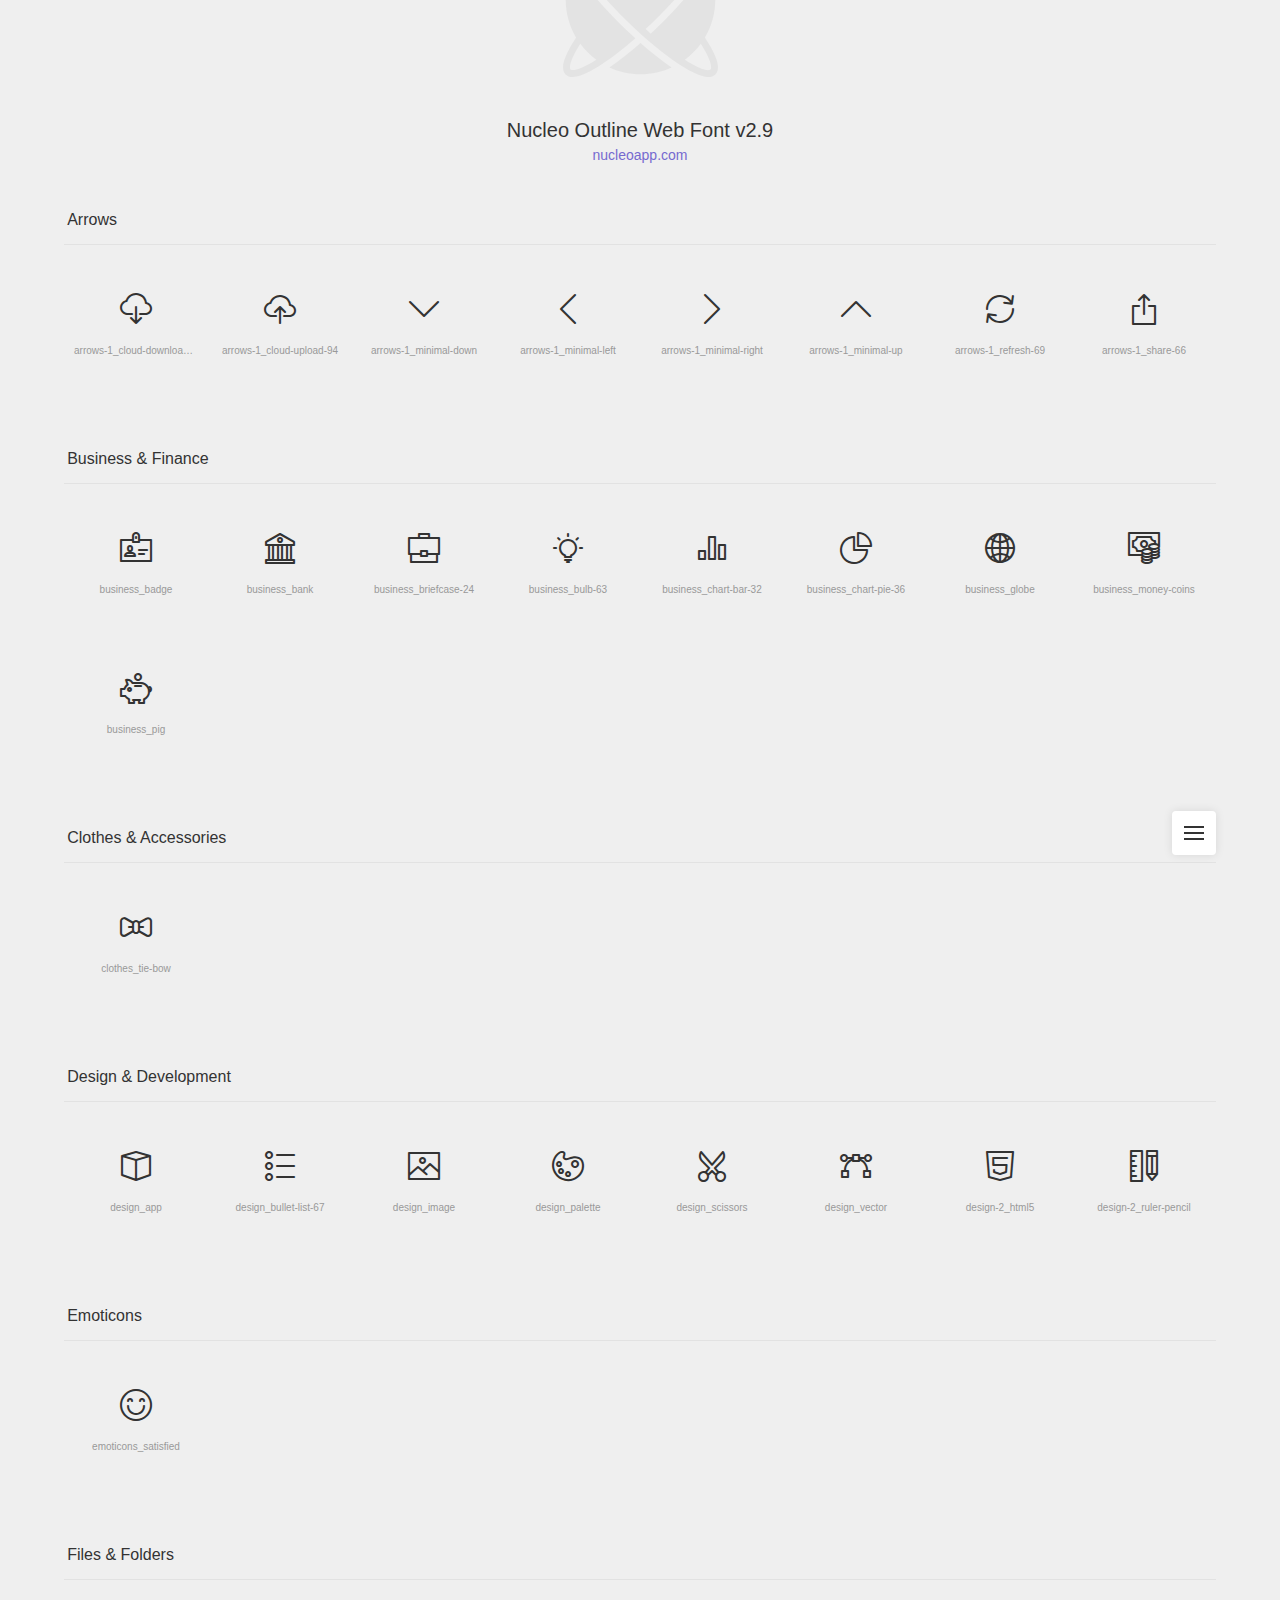
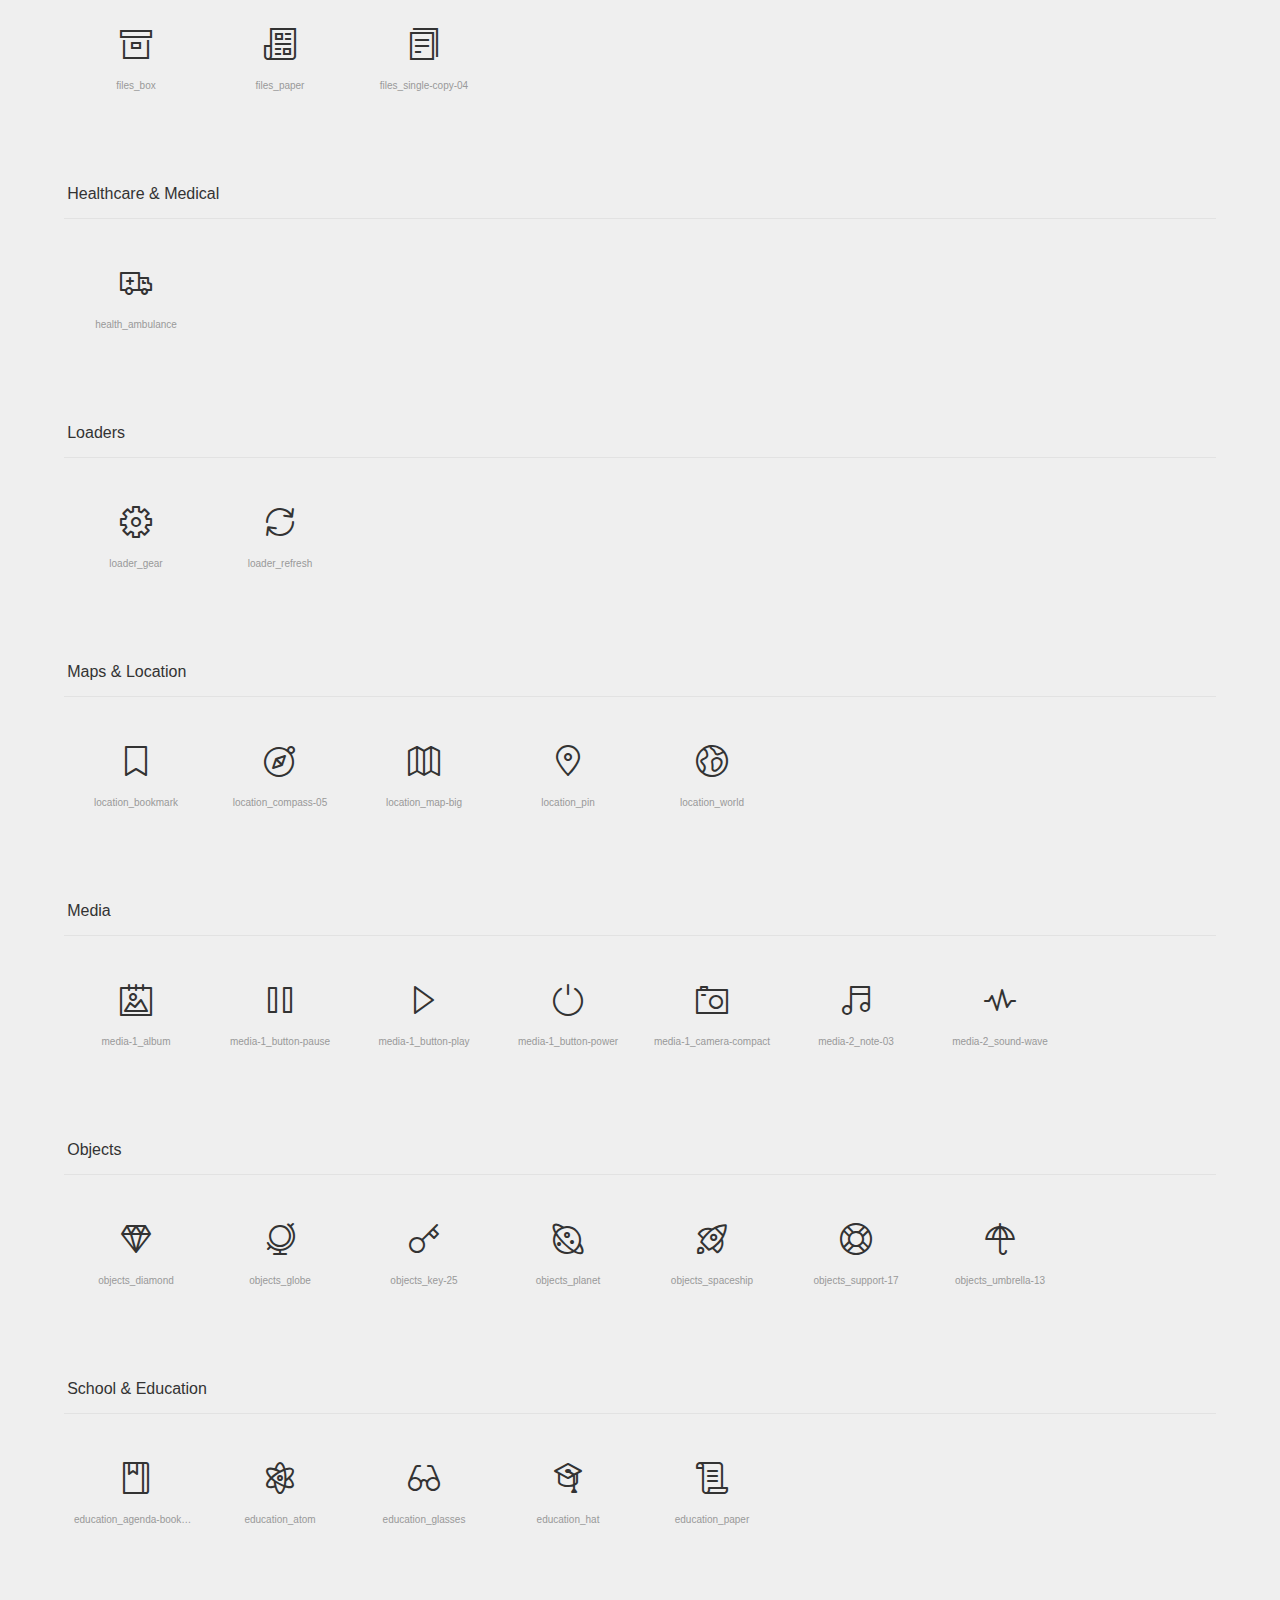
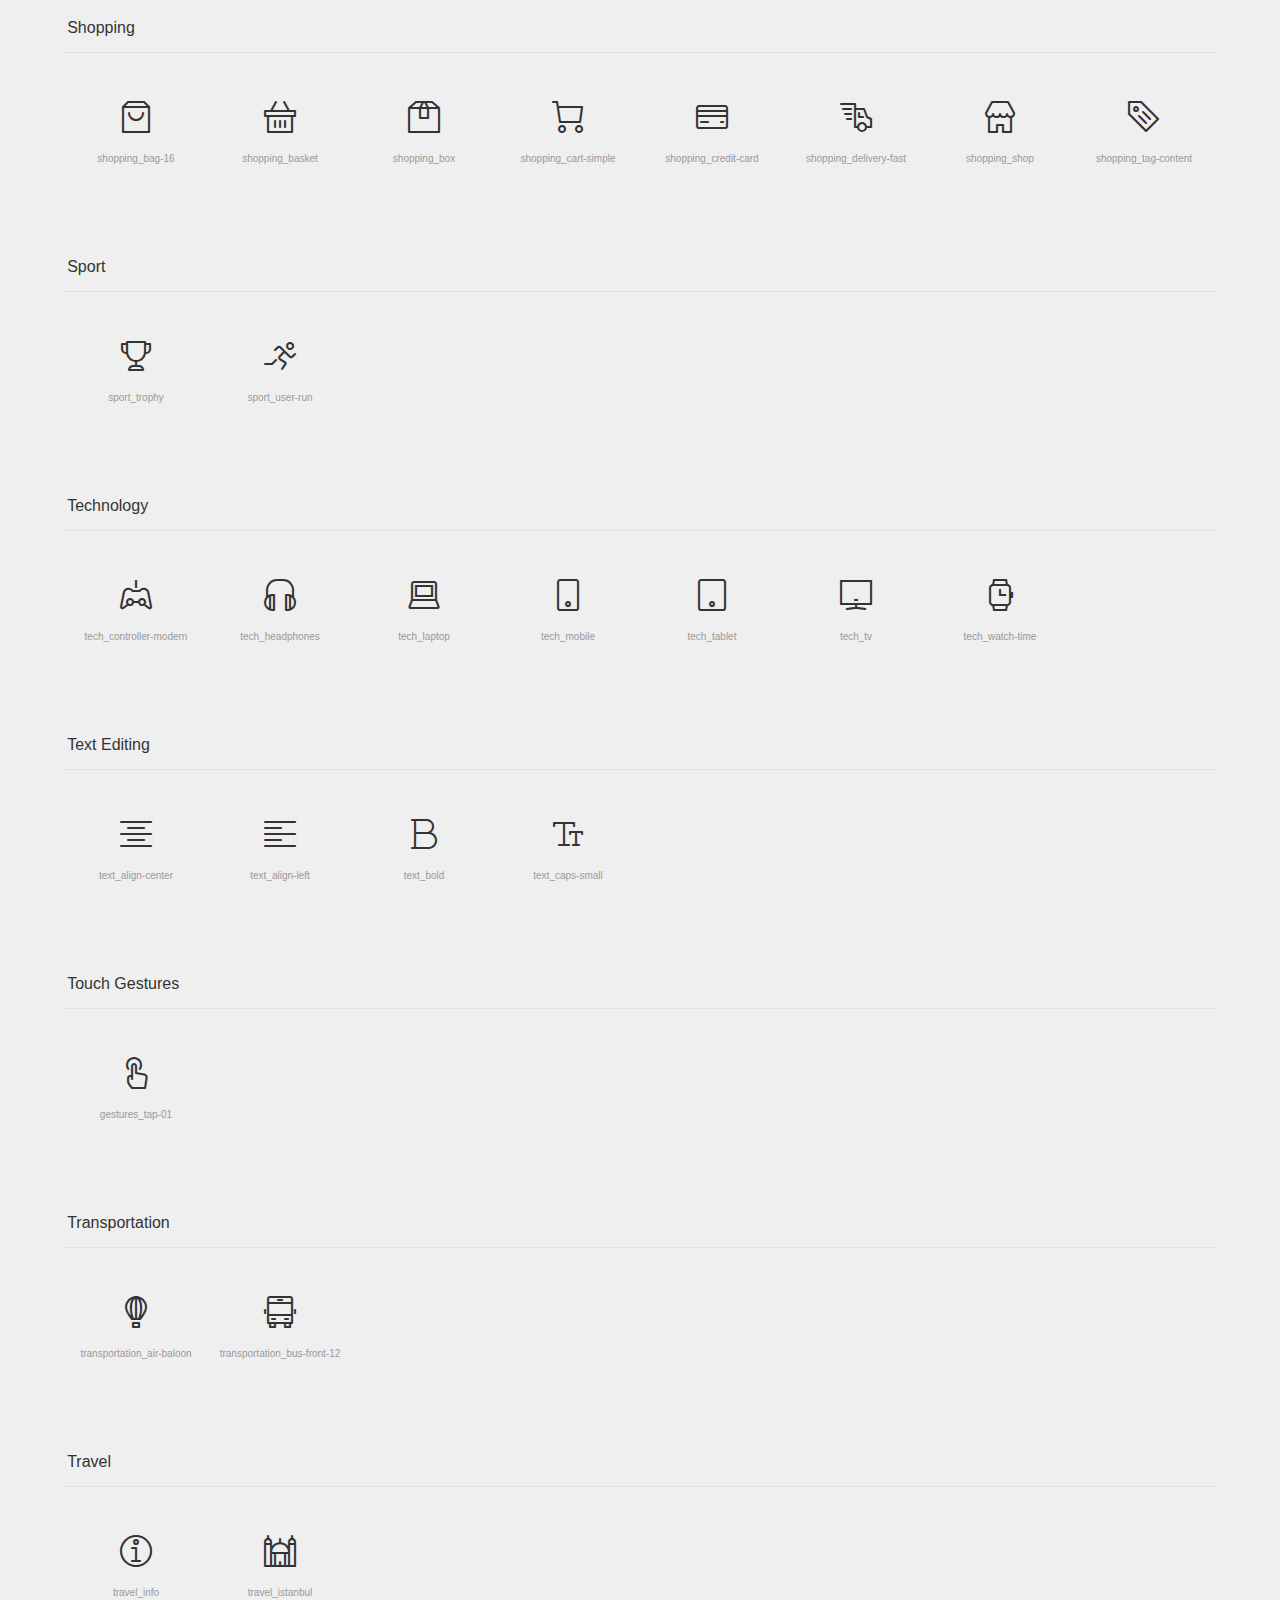
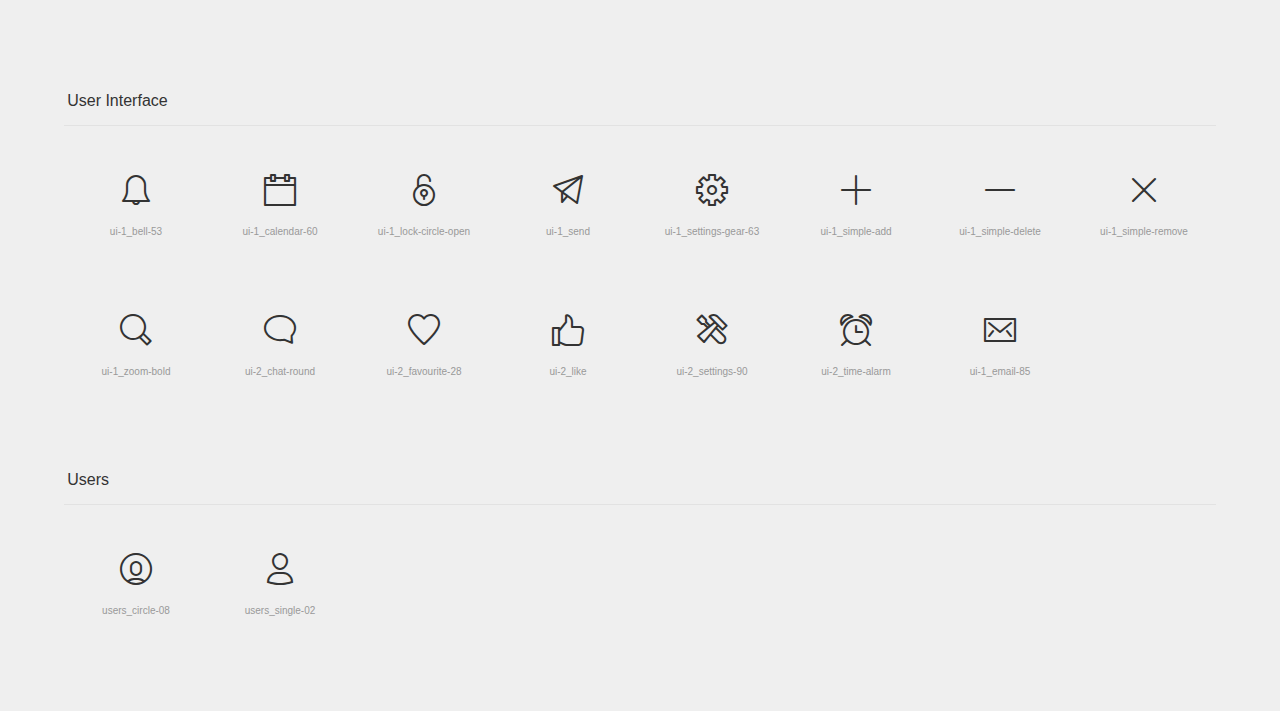
<file: web-content/now-ui-kit-v1.0.0/nucleo-icons.html>
<!doctype html>
<html lang="en">

<head>
    <meta charset="UTF-8">
    <meta name="viewport" content="width=device-width, initial-scale=1">
    <link rel="stylesheet" href="./assets/css/now-ui-kit.css">
    <link rel="shortcut icon" href="./assets/img/favicon.png">
    <title>Nucleo Outline Web Font</title>
    <script src="https://code.jquery.com/jquery-3.2.1.min.js" integrity="sha256-hwg4gsxgFZhOsEEamdOYGBf13FyQuiTwlAQgxVSNgt4=" crossorigin="anonymous"></script>
    <style media="screen">
        /* http://meyerweb.com/eric/tools/css/reset/
	 v2.0 | 20110126
	 License: none (public domain)
  */

        html,
        body,
        div,
        span,
        applet,
        object,
        iframe,
        h1,
        h2,
        h3,
        h4,
        h5,
        h6,
        p,
        blockquote,
        pre,
        a,
        abbr,
        acronym,
        address,
        big,
        cite,
        code,
        del,
        dfn,
        em,
        img,
        ins,
        kbd,
        q,
        s,
        samp,
        small,
        strike,
        strong,
        sub,
        sup,
        tt,
        var,
        b,
        u,
        i,
        center,
        dl,
        dt,
        dd,
        ol,
        ul,
        li,
        fieldset,
        form,
        label,
        legend,
        table,
        caption,
        tbody,
        tfoot,
        thead,
        tr,
        th,
        td,
        article,
        aside,
        canvas,
        details,
        embed,
        figure,
        figcaption,
        footer,
        header,
        hgroup,
        menu,
        nav,
        output,
        ruby,
        section,
        summary,
        time,
        mark,
        audio,
        video {
            margin: 0;
            padding: 0;
            border: 0;
            font-size: 100%;
            font: inherit;
            vertical-align: baseline;
        }
        /* HTML5 display-role reset for older browsers */

        article,
        aside,
        details,
        figcaption,
        figure,
        footer,
        header,
        hgroup,
        menu,
        nav,
        section,
        main {
            display: block;
        }

        body {
            line-height: 1;
        }

        ol,
        ul {
            list-style: none;
        }

        blockquote,
        q {
            quotes: none;
        }

        blockquote:before,
        blockquote:after,
        q:before,
        q:after {
            content: '';
            content: none;
        }

        table {
            border-collapse: collapse;
            border-spacing: 0;
        }
        /* --------------------------------

  Nucleo Outline Web Font - nucleoapp.com/
  License - nucleoapp.com/license/
  Created using IcoMoon - icomoon.io

  -------------------------------- */
        /* --------------------------------

  Primary style

  -------------------------------- */

        *,
        *::after,
        *::before {
            box-sizing: border-box;
        }

        html {
            font-size: 62.5%;
        }

        body {
            font-size: 1.6rem;
            font-family: sans-serif;
            color: #333333;
            background: #efefef url("assets/img/nucleo-logo.svg") no-repeat center top;
        }

        a {
            color: #766acf;
            text-decoration: none;
        }
        /* --------------------------------

  Main components

  -------------------------------- */

        header {
            text-align: center;
            padding: 120px 0 0;
        }

        header h1 {
            font-size: 2rem;
        }

        header p {
            font-size: 1.4rem;
            margin-top: .6em;
        }

        header a:hover {
            text-decoration: underline;
        }

        section {
            width: 90%;
            max-width: 1200px;
            margin: 50px auto;
        }

        section h2 {
            border-bottom: 1px solid #e2e2e2;
            padding: 0 0 1em .2em;
            margin-bottom: 1em;
        }

        ul::after {
            clear: both;
            content: "";
            display: table;
        }

        ul li {
            width: 25%;
            float: left;
            padding: 16px 0;
            text-align: center;
            border-radius: .25em;
            -webkit-transition: background 0.2s;
            -moz-transition: background 0.2s;
            transition: background 0.2s;
            -webkit-user-select: none;
            -moz-user-select: none;
            -ms-user-select: none;
            user-select: none;
            overflow: hidden;
        }

        ul li:hover {
            background: #dbdbdb;
        }

        ul p,
        ul em,
        ul input {
            display: inline-block;
            font-size: 1rem;
            color: #999999;
            -webkit-user-select: auto;
            -moz-user-select: auto;
            -ms-user-select: auto;
            user-select: auto;
            white-space: nowrap;
            width: 100%;
            overflow: hidden;
            text-overflow: ellipsis;
            cursor: pointer;
        }

        ul p {
            padding: 10px;
            margin-top: 10px;
        }

        ul p::selection,
        ul em::selection {
            background: #766acf;
            color: #efefef;
        }

        ul em {
            margin-bottom: 8px;
        }

        ul em::before {
            content: '[';
        }

        ul em::after {
            content: ']';
        }

        ul input {
            text-align: center;
            background: transparent;
            border: none;
            box-shadow: none;
            outline: none;
        }

        @media only screen and (min-width: 768px) {
            ul li {
                width: 20%;
                float: left;
            }
        }

        @media only screen and (min-width: 1024px) {
            ul li {
                width: 12.5%;
                float: left;
                padding: 32px 0;
            }
        }
        /* --------------------------------

  Smart fixed navigation

  -------------------------------- */

        #cd-nav ul {
            /* mobile first */
            position: fixed;
            width: 90%;
            max-width: 400px;
            max-height: 90%;
            right: 5%;
            bottom: 5%;
            border-radius: 0.25em;
            box-shadow: 0 0 10px rgba(0, 0, 0, 0.1);
            background: white;
            visibility: hidden;
            /* remove overflow:hidden if you want to create a drop-down menu - but then remember to fix/eliminate the list items animation */
            overflow: hidden;
            overflow-y: auto;
            z-index: 1;
            /* Force Hardware Acceleration in WebKit */
            -webkit-backface-visibility: hidden;
            backface-visibility: hidden;
            -webkit-transform: scale(0);
            -moz-transform: scale(0);
            -ms-transform: scale(0);
            -o-transform: scale(0);
            transform: scale(0);
            -webkit-transform-origin: 100% 100%;
            -moz-transform-origin: 100% 100%;
            -ms-transform-origin: 100% 100%;
            -o-transform-origin: 100% 100%;
            transform-origin: 100% 100%;
            -webkit-transition: -webkit-transform 0.3s, visibility 0s 0.3s;
            -moz-transition: -moz-transform 0.3s, visibility 0s 0.3s;
            transition: transform 0.3s, visibility 0s 0.3s;
        }

        #cd-nav ul li {
            /* Force Hardware Acceleration in WebKit */
            -webkit-backface-visibility: hidden;
            backface-visibility: hidden;
            display: block;
            width: 100%;
            padding: 0;
            text-align: left;
        }

        #cd-nav ul li:hover {
            background-color: #FFF;
        }

        #cd-nav ul.is-visible {
            visibility: visible;
            -webkit-transform: scale(1);
            -moz-transform: scale(1);
            -ms-transform: scale(1);
            -o-transform: scale(1);
            transform: scale(1);
            -webkit-transition: -webkit-transform 0.3s, visibility 0s 0s;
            -moz-transition: -moz-transform 0.3s, visibility 0s 0s;
            transition: transform 0.3s, visibility 0s 0s;
        }

        #cd-nav li a {
            display: block;
            padding: 1em;
            font-size: 1.2rem;
            border-bottom: 1px solid #eff2f6;
        }

        #cd-nav li a:hover {
            color: #333333;
        }

        #cd-nav li:last-child a {
            border-bottom: none;
        }

        .cd-nav-trigger {
            position: fixed;
            bottom: 5%;
            right: 5%;
            width: 44px;
            height: 44px;
            background: white;
            border-radius: 0.25em;
            box-shadow: 0 0 10px rgba(0, 0, 0, 0.1);
            /* image replacement */
            overflow: hidden;
            text-indent: 100%;
            white-space: nowrap;
            z-index: 2;
        }

        .cd-nav-trigger span {
            /* the span element is used to create the menu icon */
            position: absolute;
            display: block;
            width: 20px;
            height: 2px;
            background: #333333;
            top: 50%;
            margin-top: -1px;
            left: 50%;
            margin-left: -10px;
            -webkit-transition: background 0.3s;
            -moz-transition: background 0.3s;
            transition: background 0.3s;
        }

        .cd-nav-trigger span::before,
        .cd-nav-trigger span::after {
            content: '';
            position: absolute;
            left: 0;
            background: inherit;
            width: 100%;
            height: 100%;
            /* Force Hardware Acceleration in WebKit */
            -webkit-transform: translateZ(0);
            -moz-transform: translateZ(0);
            -ms-transform: translateZ(0);
            -o-transform: translateZ(0);
            transform: translateZ(0);
            -webkit-backface-visibility: hidden;
            backface-visibility: hidden;
            -webkit-transition: -webkit-transform 0.3s, background 0s;
            -moz-transition: -moz-transform 0.3s, background 0s;
            transition: transform 0.3s, background 0s;
        }

        .cd-nav-trigger span::before {
            top: -6px;
            -webkit-transform: rotate(0);
            -moz-transform: rotate(0);
            -ms-transform: rotate(0);
            -o-transform: rotate(0);
            transform: rotate(0);
        }

        .cd-nav-trigger span::after {
            bottom: -6px;
            -webkit-transform: rotate(0);
            -moz-transform: rotate(0);
            -ms-transform: rotate(0);
            -o-transform: rotate(0);
            transform: rotate(0);
        }

        .cd-nav-trigger.menu-is-open {
            box-shadow: none;
        }

        .cd-nav-trigger.menu-is-open span {
            background: rgba(232, 74, 100, 0);
        }

        .cd-nav-trigger.menu-is-open span::before,
        .cd-nav-trigger.menu-is-open span::after {
            background: #333333;
        }

        .cd-nav-trigger.menu-is-open span::before {
            top: 0;
            -webkit-transform: rotate(135deg);
            -moz-transform: rotate(135deg);
            -ms-transform: rotate(135deg);
            -o-transform: rotate(135deg);
            transform: rotate(135deg);
        }

        .cd-nav-trigger.menu-is-open span::after {
            bottom: 0;
            -webkit-transform: rotate(225deg);
            -moz-transform: rotate(225deg);
            -ms-transform: rotate(225deg);
            -o-transform: rotate(225deg);
            transform: rotate(225deg);
        }

        .now-ui-icons {
            display: inline-block;
            font: normal normal normal 32px/1 'Nucleo Outline';
            speak: none;
            text-transform: none;
            -webkit-font-smoothing: antialiased;
            -moz-osx-font-smoothing: grayscale;
        }
    </style>
</head>

<body>
    <header>
        <h1>Nucleo Outline Web Font v2.9</h1>
        <p>
            <a href="https://nucleoapp.com/?ref=creativetim">nucleoapp.com</a>
        </p>
    </header>
    <div id="cd-nav">
        <a id="cd-nav-trigger" href="#0" class="cd-nav-trigger">Menu
            <span></span>
        </a>
        <nav>
            <ul id="cd-main-nav">
                <li>
                    <a href="#arrows">Arrows</a>
                </li>
                <li>
                    <a href="#business">Business &amp; Finance</a>
                </li>
                <li>
                    <a href="#clothes">Clothes &amp; Accessories</a>
                </li>
                <li>
                    <a href="#design">Design &amp; Development</a>
                </li>
                <li>
                    <a href="#emoticons">Emoticons</a>
                </li>
                <li>
                    <a href="#files">Files &amp; Folders</a>
                </li>
                <li>
                    <a href="#medical">Healthcare &amp; Medical</a>
                </li>
                <li>
                    <a href="#loaders">Loaders</a>
                </li>
                <li>
                    <a href="#maps">Maps &amp; Location</a>
                </li>
                <li>
                    <a href="#media">Media</a>
                </li>
                <li>
                    <a href="#objects">Objects</a>
                </li>
                <li>
                    <a href="#school">School &amp; Education</a>
                </li>
                <li>
                    <a href="#shopping">Shopping</a>
                </li>
                <li>
                    <a href="#sport">Sport</a>
                </li>
                <li>
                    <a href="#technology">Technology</a>
                </li>
                <li>
                    <a href="#text">Text Editing</a>
                </li>
                <li>
                    <a href="#gestures">Touch Gestures</a>
                </li>
                <li>
                    <a href="#transportation">Transportation</a>
                </li>
                <li>
                    <a href="#travel">Travel</a>
                </li>
                <li>
                    <a href="#interface">User Interface</a>
                </li>
                <li>
                    <a href="#users">Users</a>
                </li>
            </ul>
        </nav>
    </div>
    <div id="icons-wrapper">
        <section id="arrows">
            <h2>Arrows</h2>
            <ul>
                <li>
                    <i class="now-ui-icons arrows-1_cloud-download-93"></i>
                    <p>arrows-1_cloud-download-93</p>
                </li>
                <li>
                    <i class="now-ui-icons arrows-1_cloud-upload-94"></i>
                    <p>arrows-1_cloud-upload-94</p>
                </li>
                <li>
                    <i class="now-ui-icons arrows-1_minimal-down"></i>
                    <p>arrows-1_minimal-down</p>
                </li>
                <li>
                    <i class="now-ui-icons arrows-1_minimal-left"></i>
                    <p>arrows-1_minimal-left</p>
                </li>
                <li>
                    <i class="now-ui-icons arrows-1_minimal-right"></i>
                    <p>arrows-1_minimal-right</p>
                </li>
                <li>
                    <i class="now-ui-icons arrows-1_minimal-up"></i>
                    <p>arrows-1_minimal-up</p>
                </li>
                <li>
                    <i class="now-ui-icons arrows-1_refresh-69"></i>
                    <p>arrows-1_refresh-69</p>
                </li>
                <li>
                    <i class="now-ui-icons arrows-1_share-66"></i>
                    <p>arrows-1_share-66</p>
                </li>
            </ul>
        </section>
        <section id="business">
            <h2>Business &amp; Finance</h2>
            <ul>
                <li>
                    <i class="now-ui-icons business_badge"></i>
                    <p>business_badge</p>
                </li>
                <li>
                    <i class="now-ui-icons business_bank"></i>
                    <p>business_bank</p>
                </li>
                <li>
                    <i class="now-ui-icons business_briefcase-24"></i>
                    <p>business_briefcase-24</p>
                </li>
                <li>
                    <i class="now-ui-icons business_bulb-63"></i>
                    <p>business_bulb-63</p>
                </li>
                <li>
                    <i class="now-ui-icons business_chart-bar-32"></i>
                    <p>business_chart-bar-32</p>
                </li>
                <li>
                    <i class="now-ui-icons business_chart-pie-36"></i>
                    <p>business_chart-pie-36</p>
                </li>
                <li>
                    <i class="now-ui-icons business_globe"></i>
                    <p>business_globe</p>
                </li>
                <li>
                    <i class="now-ui-icons business_money-coins"></i>
                    <p>business_money-coins</p>
                </li>
                <li>
                    <i class="now-ui-icons business_pig"></i>
                    <p>business_pig</p>
                </li>
            </ul>
        </section>
        <section id="clothes">
            <h2>Clothes &amp; Accessories</h2>
            <ul>
                <li>
                    <i class="now-ui-icons clothes_tie-bow"></i>
                    <p>clothes_tie-bow</p>
                </li>
            </ul>
        </section>
        <section id="design">
            <h2>Design &amp; Development</h2>
            <ul>
                <li>
                    <i class="now-ui-icons design_app"></i>
                    <p>design_app</p>
                </li>
                <li>
                    <i class="now-ui-icons design_bullet-list-67"></i>
                    <p>design_bullet-list-67</p>
                </li>
                <li>
                    <i class="now-ui-icons design_image"></i>
                    <p>design_image</p>
                </li>
                <li>
                    <i class="now-ui-icons design_palette"></i>
                    <p>design_palette</p>
                </li>
                <li>
                    <i class="now-ui-icons design_scissors"></i>
                    <p>design_scissors</p>
                </li>
                <li>
                    <i class="now-ui-icons design_vector"></i>
                    <p>design_vector</p>
                </li>
                <li>
                    <i class="now-ui-icons design-2_html5"></i>
                    <p>design-2_html5</p>
                </li>
                <li>
                    <i class="now-ui-icons design-2_ruler-pencil"></i>
                    <p>design-2_ruler-pencil</p>
                </li>
            </ul>
        </section>
        <section id="emoticons">
            <h2>Emoticons</h2>
            <ul>
                <li>
                    <i class="now-ui-icons emoticons_satisfied"></i>
                    <p>emoticons_satisfied</p>
                </li>
            </ul>
        </section>
        <section id="files">
            <h2>Files &amp; Folders</h2>
            <ul>
                <li>
                    <i class="now-ui-icons files_box"></i>
                    <p>files_box</p>
                </li>
                <li>
                    <i class="now-ui-icons files_paper"></i>
                    <p>files_paper</p>
                </li>
                <li>
                    <i class="now-ui-icons files_single-copy-04"></i>
                    <p>files_single-copy-04</p>
                </li>
            </ul>
        </section>
        <section id="medical">
            <h2>Healthcare &amp; Medical</h2>
            <ul>
                <li>
                    <i class="now-ui-icons health_ambulance"></i>
                    <p>health_ambulance</p>
                </li>
            </ul>
        </section>
        <section id="loaders">
            <h2>Loaders</h2>
            <ul>
                <li>
                    <i class="now-ui-icons loader_gear spin"></i>
                    <p>loader_gear</p>
                </li>
                <li>
                    <i class="now-ui-icons loader_refresh spin"></i>
                    <p>loader_refresh</p>
                </li>
            </ul>
        </section>
        <section id="maps">
            <h2>Maps &amp; Location</h2>
            <ul>
                <li>
                    <i class="now-ui-icons location_bookmark"></i>
                    <p>location_bookmark</p>
                </li>
                <li>
                    <i class="now-ui-icons location_compass-05"></i>
                    <p>location_compass-05</p>
                </li>
                <li>
                    <i class="now-ui-icons location_map-big"></i>
                    <p>location_map-big</p>
                </li>
                <li>
                    <i class="now-ui-icons location_pin"></i>
                    <p>location_pin</p>
                </li>
                <li>
                    <i class="now-ui-icons location_world"></i>
                    <p>location_world</p>
                </li>
            </ul>
        </section>
        <section id="media">
            <h2>Media</h2>
            <ul>
                <li>
                    <i class="now-ui-icons media-1_album"></i>
                    <p>media-1_album</p>
                </li>
                <li>
                    <i class="now-ui-icons media-1_button-pause"></i>
                    <p>media-1_button-pause</p>
                </li>
                <li>
                    <i class="now-ui-icons media-1_button-play"></i>
                    <p>media-1_button-play</p>
                </li>
                <li>
                    <i class="now-ui-icons media-1_button-power"></i>
                    <p>media-1_button-power</p>
                </li>
                <li>
                    <i class="now-ui-icons media-1_camera-compact"></i>
                    <p>media-1_camera-compact</p>
                </li>
                <li>
                    <i class="now-ui-icons media-2_note-03"></i>
                    <p>media-2_note-03</p>
                </li>
                <li>
                    <i class="now-ui-icons media-2_sound-wave"></i>
                    <p>media-2_sound-wave</p>
                </li>
            </ul>
        </section>
        <section id="objects">
            <h2>Objects</h2>
            <ul>
                <li>
                    <i class="now-ui-icons objects_diamond"></i>
                    <p>objects_diamond</p>
                </li>
                <li>
                    <i class="now-ui-icons objects_globe"></i>
                    <p>objects_globe</p>
                </li>
                <li>
                    <i class="now-ui-icons objects_key-25"></i>
                    <p>objects_key-25</p>
                </li>
                <li>
                    <i class="now-ui-icons objects_planet"></i>
                    <p>objects_planet</p>
                </li>
                <li>
                    <i class="now-ui-icons objects_spaceship"></i>
                    <p>objects_spaceship</p>
                </li>
                <li>
                    <i class="now-ui-icons objects_support-17"></i>
                    <p>objects_support-17</p>
                </li>
                <li>
                    <i class="now-ui-icons objects_umbrella-13"></i>
                    <p>objects_umbrella-13</p>
                </li>
            </ul>
        </section>
        <section id="school">
            <h2>School &amp; Education</h2>
            <ul>
                <li>
                    <i class="now-ui-icons education_agenda-bookmark"></i>
                    <p>education_agenda-bookmark</p>
                </li>
                <li>
                    <i class="now-ui-icons education_atom"></i>
                    <p>education_atom</p>
                </li>
                <li>
                    <i class="now-ui-icons education_glasses"></i>
                    <p>education_glasses</p>
                </li>
                <li>
                    <i class="now-ui-icons education_hat"></i>
                    <p>education_hat</p>
                </li>
                <li>
                    <i class="now-ui-icons education_paper"></i>
                    <p>education_paper</p>
                </li>
            </ul>
        </section>
        <section id="shopping">
            <h2>Shopping</h2>
            <ul>
                <li>
                    <i class="now-ui-icons shopping_bag-16"></i>
                    <p>shopping_bag-16</p>
                </li>
                <li>
                    <i class="now-ui-icons shopping_basket"></i>
                    <p>shopping_basket</p>
                </li>
                <li>
                    <i class="now-ui-icons shopping_box"></i>
                    <p>shopping_box</p>
                </li>
                <li>
                    <i class="now-ui-icons shopping_cart-simple"></i>
                    <p>shopping_cart-simple</p>
                </li>
                <li>
                    <i class="now-ui-icons shopping_credit-card"></i>
                    <p>shopping_credit-card</p>
                </li>
                <li>
                    <i class="now-ui-icons shopping_delivery-fast"></i>
                    <p>shopping_delivery-fast</p>
                </li>
                <li>
                    <i class="now-ui-icons shopping_shop"></i>
                    <p>shopping_shop</p>
                </li>
                <li>
                    <i class="now-ui-icons shopping_tag-content"></i>
                    <p>shopping_tag-content</p>
                </li>
            </ul>
        </section>
        <section id="sport">
            <h2>Sport</h2>
            <ul>
                <li>
                    <i class="now-ui-icons sport_trophy"></i>
                    <p>sport_trophy</p>
                </li>
                <li>
                    <i class="now-ui-icons sport_user-run"></i>
                    <p>sport_user-run</p>
                </li>
            </ul>
        </section>
        <section id="technology">
            <h2>Technology</h2>
            <ul>
                <li>
                    <i class="now-ui-icons tech_controller-modern"></i>
                    <p>tech_controller-modern</p>
                </li>
                <li>
                    <i class="now-ui-icons tech_headphones"></i>
                    <p>tech_headphones</p>
                </li>
                <li>
                    <i class="now-ui-icons tech_laptop"></i>
                    <p>tech_laptop</p>
                </li>
                <li>
                    <i class="now-ui-icons tech_mobile"></i>
                    <p>tech_mobile</p>
                </li>
                <li>
                    <i class="now-ui-icons tech_tablet"></i>
                    <p>tech_tablet</p>
                </li>
                <li>
                    <i class="now-ui-icons tech_tv"></i>
                    <p>tech_tv</p>
                </li>
                <li>
                    <i class="now-ui-icons tech_watch-time"></i>
                    <p>tech_watch-time</p>
                </li>
            </ul>
        </section>
        <section id="text">
            <h2>Text Editing</h2>
            <ul>
                <li>
                    <i class="now-ui-icons text_align-center"></i>
                    <p>text_align-center</p>
                </li>
                <li>
                    <i class="now-ui-icons text_align-left"></i>
                    <p>text_align-left</p>
                </li>
                <li>
                    <i class="now-ui-icons text_bold"></i>
                    <p>text_bold</p>
                </li>
                <li>
                    <i class="now-ui-icons text_caps-small"></i>
                    <p>text_caps-small</p>
                </li>
            </ul>
        </section>
        <section id="gestures">
            <h2>Touch Gestures</h2>
            <ul>
                <li>
                    <i class="now-ui-icons gestures_tap-01"></i>
                    <p>gestures_tap-01</p>
                </li>
            </ul>
        </section>
        <section id="transportation">
            <h2>Transportation</h2>
            <ul>
                <li>
                    <i class="now-ui-icons transportation_air-baloon"></i>
                    <p>transportation_air-baloon</p>
                </li>
                <li>
                    <i class="now-ui-icons transportation_bus-front-12"></i>
                    <p>transportation_bus-front-12</p>
                </li>
            </ul>
        </section>
        <section id="travel">
            <h2>Travel</h2>
            <ul>
                <li>
                    <i class="now-ui-icons travel_info"></i>
                    <p>travel_info</p>
                </li>
                <li>
                    <i class="now-ui-icons travel_istanbul"></i>
                    <p>travel_istanbul</p>
                </li>
            </ul>
        </section>
        <section id="interface">
            <h2>User Interface</h2>
            <ul>
                <li>
                    <i class="now-ui-icons ui-1_bell-53"></i>
                    <p>ui-1_bell-53</p>
                </li>
                <li>
                    <i class="now-ui-icons ui-1_calendar-60"></i>
                    <p>ui-1_calendar-60</p>
                </li>
                <li>
                    <i class="now-ui-icons ui-1_lock-circle-open"></i>
                    <p>ui-1_lock-circle-open</p>
                </li>
                <li>
                    <i class="now-ui-icons ui-1_send"></i>
                    <p>ui-1_send</p>
                </li>
                <li>
                    <i class="now-ui-icons ui-1_settings-gear-63"></i>
                    <p>ui-1_settings-gear-63</p>
                </li>
                <li>
                    <i class="now-ui-icons ui-1_simple-add"></i>
                    <p>ui-1_simple-add</p>
                </li>
                <li>
                    <i class="now-ui-icons ui-1_simple-delete"></i>
                    <p>ui-1_simple-delete</p>
                </li>
                <li>
                    <i class="now-ui-icons ui-1_simple-remove"></i>
                    <p>ui-1_simple-remove</p>
                </li>
                <li>
                    <i class="now-ui-icons ui-1_zoom-bold"></i>
                    <p>ui-1_zoom-bold</p>
                </li>
                <li>
                    <i class="now-ui-icons ui-2_chat-round"></i>
                    <p>ui-2_chat-round</p>
                </li>
                <li>
                    <i class="now-ui-icons ui-2_favourite-28"></i>
                    <p>ui-2_favourite-28</p>
                </li>
                <li>
                    <i class="now-ui-icons ui-2_like"></i>
                    <p>ui-2_like</p>
                </li>
                <li>
                    <i class="now-ui-icons ui-2_settings-90"></i>
                    <p>ui-2_settings-90</p>
                </li>
                <li>
                    <i class="now-ui-icons ui-2_time-alarm"></i>
                    <p>ui-2_time-alarm</p>
                </li>
                <li>
                    <i class="now-ui-icons ui-1_email-85"></i>
                    <p>ui-1_email-85</p>
                </li>
            </ul>
        </section>
        <section id="users">
            <h2>Users</h2>
            <ul>
                <li>
                    <i class="now-ui-icons users_circle-08"></i>
                    <p>users_circle-08</p>
                </li>
                <li>
                    <i class="now-ui-icons users_single-02"></i>
                    <p>users_single-02</p>
                </li>
            </ul>
        </section>
    </div>
    <script>
        function SelectText(element) {
            var doc = document,
                text = element,
                range, selection;
            if (doc.body.createTextRange) {
                range = document.body.createTextRange();
                range.moveToElementText(text);
                range.select();
            } else if (window.getSelection) {
                selection = window.getSelection();
                range = document.createRange();
                range.selectNodeContents(text);
                selection.removeAllRanges();
                selection.addRange(range);
            }
        }

        function hasClass(ele, cls) {
            return !!ele.getAttribute('class').match(new RegExp('(\\s|^)' + cls + '(\\s|$)'));
        }

        window.onload = function() {
            var trigger = document.getElementById('cd-nav-trigger'),
                menu = document.getElementById('cd-main-nav'),
                menuItems = menu.getElementsByTagName('li');
            trigger.onclick = function toggleMenu() {
                if (hasClass(trigger, 'menu-is-open')) {
                    trigger.setAttribute('class', 'cd-nav-trigger');
                    menu.setAttribute('class', '');
                } else {
                    trigger.setAttribute('class', 'cd-nav-trigger menu-is-open');
                    menu.setAttribute('class', 'is-visible');
                }
            }

            for (var i = 0; i < menuItems.length; i++) {
                menuItems[i].onclick = function closeMenu() {
                    trigger.setAttribute('class', 'cd-nav-trigger');
                    menu.setAttribute('class', '');
                }
            }
        }
    </script>
</body>

</html>
</file>
